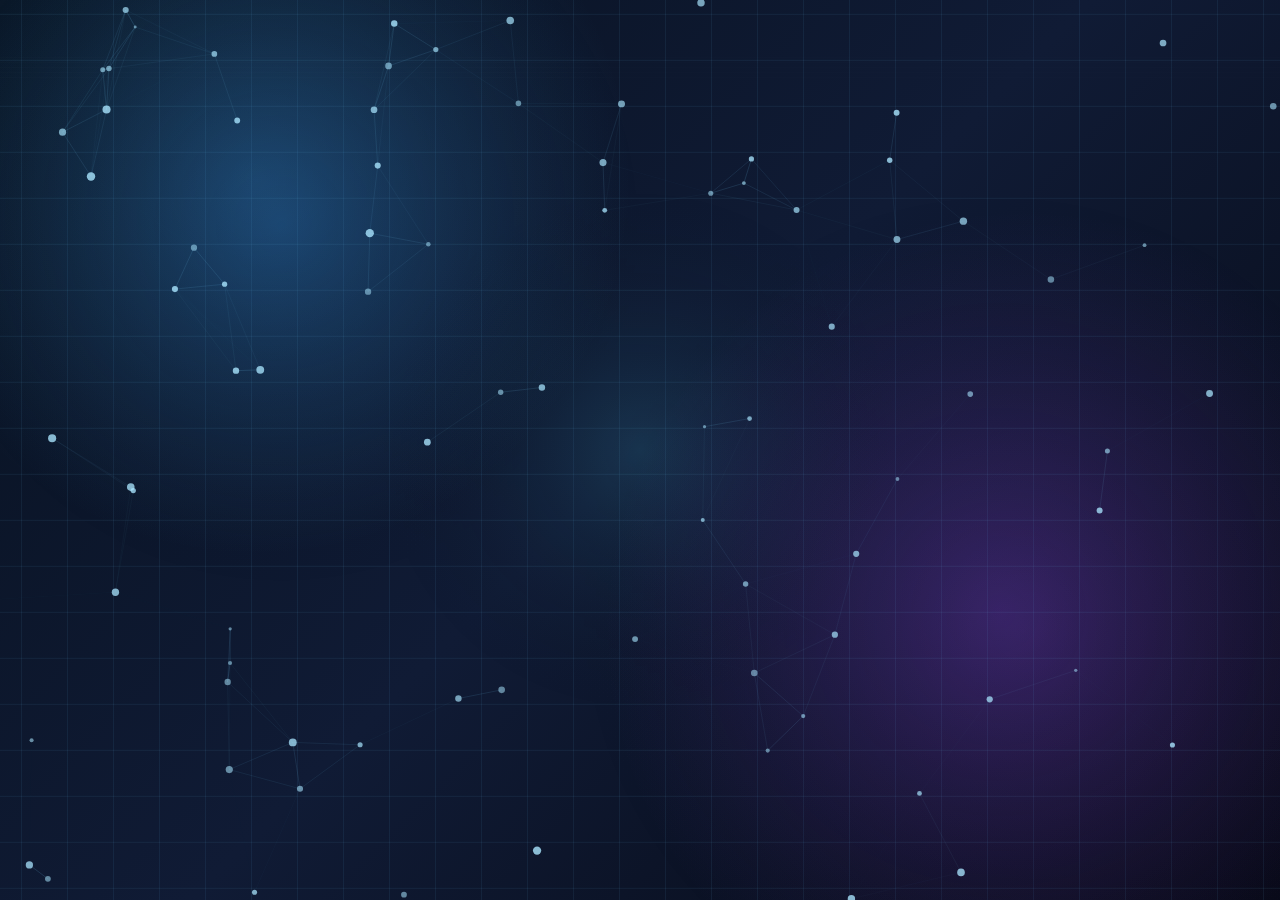
<file: webgl/for_fun.html>
<!DOCTYPE html>
<html lang="en">
<head>
    <meta charset="UTF-8">
    <meta name="viewport" content="width=device-width, initial-scale=1.0">
    <title>Interactive Portfolio Background</title>
    <style>
        html,
        body {
            margin: 0;
            width: 100%;
            height: 100%;
            overflow: hidden;
            background: #07111f;
        }

        canvas {
            display: block;
            width: 100vw;
            height: 100vh;
            background:
                radial-gradient(circle at 20% 20%, rgba(75, 180, 255, 0.25), transparent 30%),
                radial-gradient(circle at 80% 70%, rgba(160, 80, 255, 0.20), transparent 35%),
                linear-gradient(135deg, #07111f 0%, #101b35 50%, #060914 100%);
        }
    </style>
</head>
<body>
    <canvas id="backgroundCanvas"></canvas>

    <script>
        const canvas = document.getElementById("backgroundCanvas");
        const ctx = canvas.getContext("2d");

        const mouse = {
            x: window.innerWidth * 0.5,
            y: window.innerHeight * 0.5
        };

        const particles = [];
        const particleCount = 85;

        function resizeCanvas() {
            const ratio = window.devicePixelRatio || 1;
            canvas.width = Math.floor(window.innerWidth * ratio);
            canvas.height = Math.floor(window.innerHeight * ratio);
            canvas.style.width = window.innerWidth + "px";
            canvas.style.height = window.innerHeight + "px";
            ctx.setTransform(ratio, 0, 0, ratio, 0, 0);
        }

        function randomRange(min, max) {
            return min + Math.random() * (max - min);
        }

        function createParticles() {
            particles.length = 0;

            for (let i = 0; i < particleCount; ++i) {
                particles.push({
                    x: randomRange(0, window.innerWidth),
                    y: randomRange(0, window.innerHeight),
                    vx: randomRange(-0.25, 0.25),
                    vy: randomRange(-0.20, 0.20),
                    radius: randomRange(1.2, 3.2),
                    phase: randomRange(0, Math.PI * 2)
                });
            }
        }

        function drawGrid(time) {
            const spacing = 46;
            const offsetX = (time * 0.015) % spacing;
            const offsetY = (time * 0.010) % spacing;

            ctx.save();
            ctx.lineWidth = 1;
            ctx.strokeStyle = "rgba(120, 200, 255, 0.08)";

            for (let x = -spacing; x < window.innerWidth + spacing; x += spacing) {
                ctx.beginPath();
                ctx.moveTo(x + offsetX, 0);
                ctx.lineTo(x + offsetX, window.innerHeight);
                ctx.stroke();
            }

            for (let y = -spacing; y < window.innerHeight + spacing; y += spacing) {
                ctx.beginPath();
                ctx.moveTo(0, y + offsetY);
                ctx.lineTo(window.innerWidth, y + offsetY);
                ctx.stroke();
            }

            ctx.restore();
        }

        function drawGlow(x, y, radius, color) {
            const gradient = ctx.createRadialGradient(x, y, 0, x, y, radius);
            gradient.addColorStop(0, color);
            gradient.addColorStop(1, "rgba(0, 0, 0, 0)");

            ctx.fillStyle = gradient;
            ctx.beginPath();
            ctx.arc(x, y, radius, 0, Math.PI * 2);
            ctx.fill();
        }

        function updateParticles(time) {
            for (const p of particles) {
                const dx = mouse.x - p.x;
                const dy = mouse.y - p.y;
                const distance = Math.sqrt(dx * dx + dy * dy);
                const influence = Math.max(0, 1 - distance / 220);

                p.vx += dx * influence * 0.00006;
                p.vy += dy * influence * 0.00006;

                p.x += p.vx + Math.sin(time * 0.001 + p.phase) * 0.08;
                p.y += p.vy + Math.cos(time * 0.0012 + p.phase) * 0.08;

                p.vx *= 0.992;
                p.vy *= 0.992;

                if (p.x < -20) p.x = window.innerWidth + 20;
                if (p.x > window.innerWidth + 20) p.x = -20;
                if (p.y < -20) p.y = window.innerHeight + 20;
                if (p.y > window.innerHeight + 20) p.y = -20;
            }
        }

        function drawConnections() {
            for (let i = 0; i < particles.length; ++i) {
                for (let j = i + 1; j < particles.length; ++j) {
                    const a = particles[i];
                    const b = particles[j];
                    const dx = a.x - b.x;
                    const dy = a.y - b.y;
                    const distance = Math.sqrt(dx * dx + dy * dy);

                    if (distance < 130) {
                        const alpha = (1 - distance / 130) * 0.18;
                        ctx.strokeStyle = "rgba(120, 210, 255, " + alpha + ")";
                        ctx.lineWidth = 1;
                        ctx.beginPath();
                        ctx.moveTo(a.x, a.y);
                        ctx.lineTo(b.x, b.y);
                        ctx.stroke();
                    }
                }
            }
        }

        function drawParticles(time) {
            for (const p of particles) {
                const pulse = 0.6 + Math.sin(time * 0.003 + p.phase) * 0.4;
                ctx.fillStyle = "rgba(170, 230, 255, " + (0.45 + pulse * 0.35) + ")";
                ctx.beginPath();
                ctx.arc(p.x, p.y, p.radius + pulse * 1.2, 0, Math.PI * 2);
                ctx.fill();
            }
        }

        function drawScanLines(time) {
            ctx.save();
            ctx.globalAlpha = 0.18;
            ctx.strokeStyle = "rgba(255, 255, 255, 0.06)";
            ctx.lineWidth = 1;

            const y = (time * 0.04) % window.innerHeight;
            for (let i = 0; i < 5; ++i) {
                ctx.beginPath();
                ctx.moveTo(0, y + i * 5);
                ctx.lineTo(window.innerWidth, y + i * 5);
                ctx.stroke();
            }

            ctx.restore();
        }

        function animate(time) {
            ctx.clearRect(0, 0, window.innerWidth, window.innerHeight);

            drawGlow(window.innerWidth * 0.22, window.innerHeight * 0.25, 360, "rgba(40, 150, 255, 0.16)");
            drawGlow(window.innerWidth * 0.78, window.innerHeight * 0.68, 420, "rgba(160, 70, 255, 0.14)");
            drawGlow(mouse.x, mouse.y, 260, "rgba(80, 220, 255, 0.13)");

            drawGrid(time);
            updateParticles(time);
            drawConnections();
            drawParticles(time);
            drawScanLines(time);

            requestAnimationFrame(animate);
        }

        window.addEventListener("resize", () => {
            resizeCanvas();
            createParticles();
        });

        window.addEventListener("mousemove", (event) => {
            mouse.x = event.clientX;
            mouse.y = event.clientY;
        });

        window.addEventListener("touchmove", (event) => {
            if (event.touches.length > 0) {
                mouse.x = event.touches[0].clientX;
                mouse.y = event.touches[0].clientY;
            }
        }, { passive: true });

        resizeCanvas();
        createParticles();
        requestAnimationFrame(animate);
    </script>
</body>
</html>
</file>
